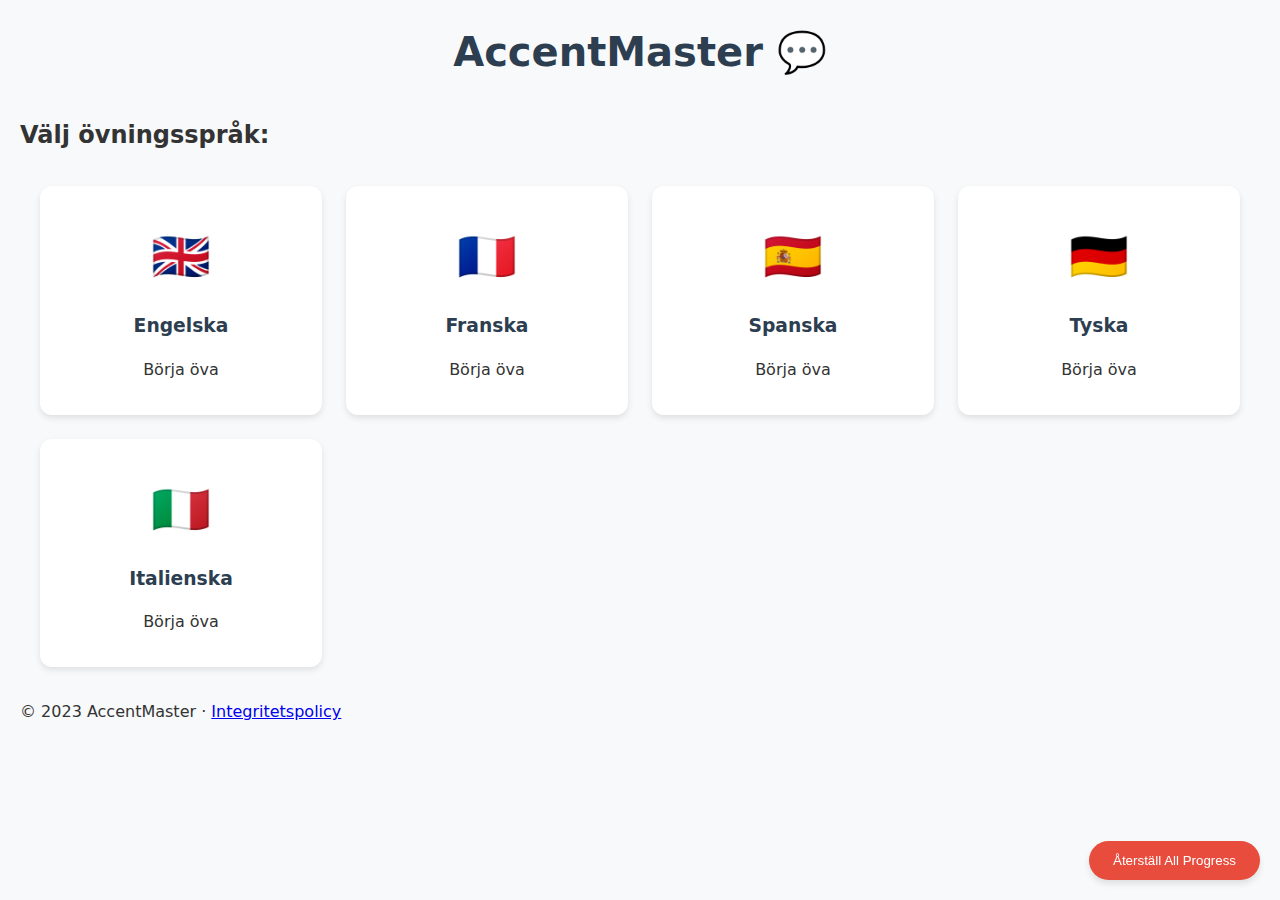
<file: index.html>
<!DOCTYPE html>
<html lang="sv">
<head>
    <meta charset="UTF-8">
    <meta name="viewport" content="width=device-width, initial-scale=1.0">
    <title>AccentMaster - Välj Språk</title>
    <link rel="stylesheet" href="./styles/main.css">
</head>
<body>
    <div id="loadingOverlay" class="loading-overlay" style="display: none;">
        <div class="loading-spinner"></div>
        <p>Laddar övning...</p>
    </div>
    
    <header class="language-header">
        <a href="index.html" class="logo-link">
            <h1>AccentMaster 💬</h1>
        </a>
        <button id="globalResetButton" class="reset-button">Återställ All Progress</button>
    </header>

    <main class="language-select">
        <h2>Välj övningsspråk:</h2>
        <div class="language-grid">
            <a href="./languages/english.html" class="language-card">
                <span class="flag">🇬🇧</span>
                <h3>Engelska</h3>
                <p>Börja öva</p>
            </a>
            <a href="./languages/french.html" class="language-card">
                <span class="flag">🇫🇷</span>
                <h3>Franska</h3>
                <p>Börja öva</p>
            </a>
            <a href="./languages/spanish.html" class="language-card">
                <span class="flag">🇪🇸</span>
                <h3>Spanska</h3>
                <p>Börja öva</p>
            </a>
            <a href="./languages/german.html" class="language-card">
                <span class="flag">🇩🇪</span>
                <h3>Tyska</h3>
                <p>Börja öva</p>
            </a>
            <a href="./languages/italian.html" class="language-card">
                <span class="flag">🇮🇹</span>
                <h3>Italienska</h3>
                <p>Börja öva</p>
            </a>
        </div>
    </main>
    <script src="scripts/global-reset.js"></script>
    <script>
        document.getElementById('globalResetButton').addEventListener('click', resetAllProgress);
    </script>
    <footer>
        <p>© 2023 AccentMaster · <a href="privacy.html">Integritetspolicy</a></p>
    </footer>
</body>
</html>
</file>
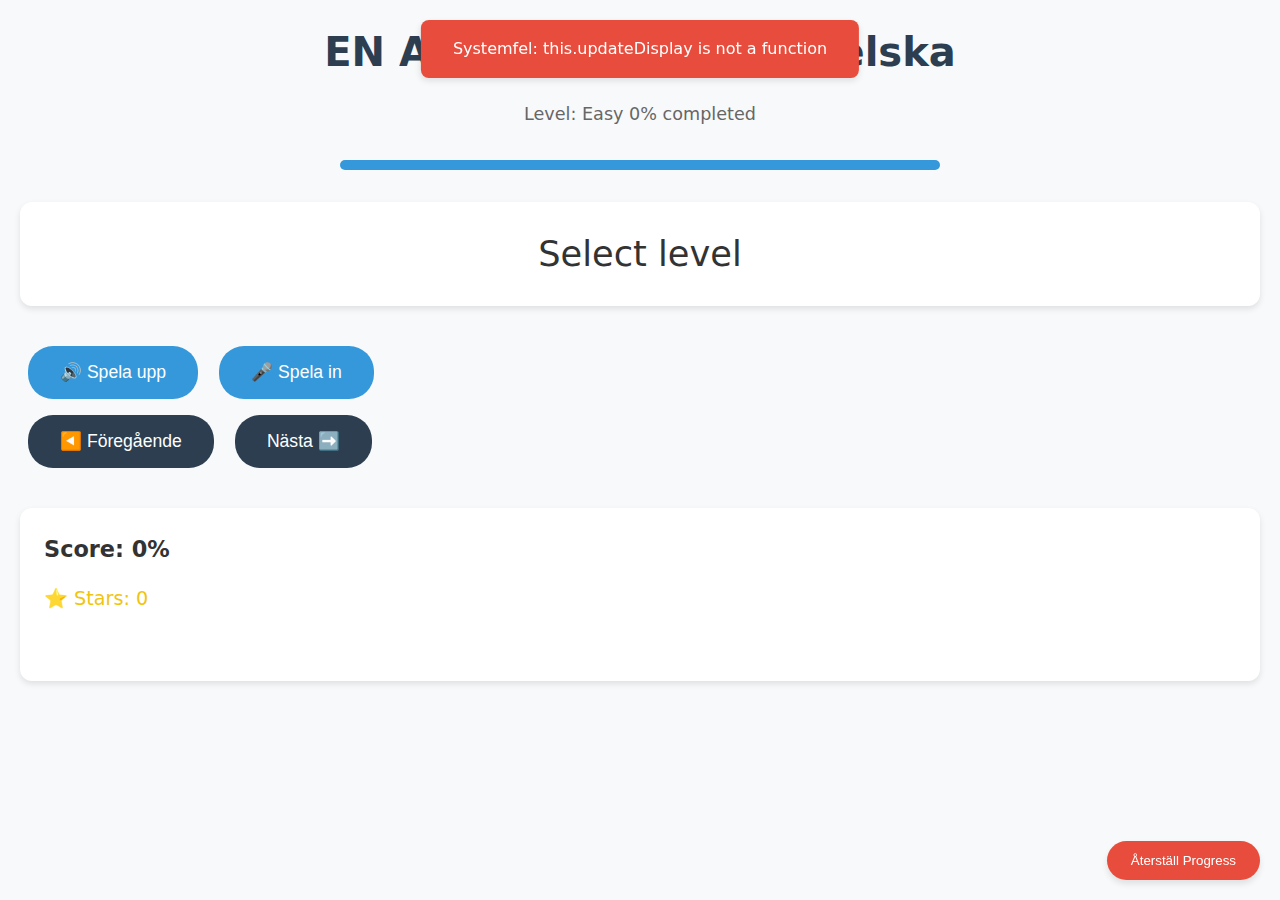
<file: languages/english.html>
<!DOCTYPE html>
<html lang="sv">
<head>
    <meta charset="UTF-8">
    <meta name="viewport" content="width=device-width, initial-scale=1.0">
    <title>AccentMaster - Engelska</title>
    <link rel="stylesheet" href="../styles/main.css">
</head>
<body data-lang="en">
    <div id="loadingOverlay" class="loading-overlay" style="display: none;">
        <div class="loading-spinner"></div>
        <p>Loading exercise...</p>
    </div>

    <header class="language-header">
        <a href="../index.html" class="logo-link">
            <h1>EN AccentMaster - Engelska</h1>
        </a>
        <button id="resetButton" class="reset-button">Återställ Progress</button>
        <div class="level-info">
            <span id="currentLevel">Level: Easy</span>
            <span id="progressPercentage">0% completed</span>
        </div>
    </header>

    <main class="practice-container">
        <!-- Progress bar -->
        <div class="progress-container">
            <div class="progress-bar" id="progressBar"></div>
        </div>

        <!-- Ordvisning -->
        <div class="word-card">
            <div id="currentWord" class="word-display">Select level</div>
            <div class="word-controls">
                <button id="playButton" class="control-button">🔊 Spela upp</button>
                <button id="recordButton" class="control-button">🎤 Spela in</button>
            </div>
        </div>

        <!-- Navigation -->
        <div class="navigation-controls">
            <button id="prevButton" class="nav-button">◀️ Föregående</button>
            <button id="nextButton" class="nav-button">Nästa ➡️</button>
        </div>

        <!-- Resultat -->
        <div id="resultContainer" class="result-container">
            <div id="scoreDisplay" class="score-display">Score: 0%</div>
            <div id="starsDisplay" class="stars-display">
                ⭐ Stars: <span id="starsCount">0</span>
            </div>
            <div id="feedback" class="feedback-message"></div>
        </div>
    </main>

    <script type="module" src="../scripts/language-practice.js"></script>
</body>
</html>
</file>
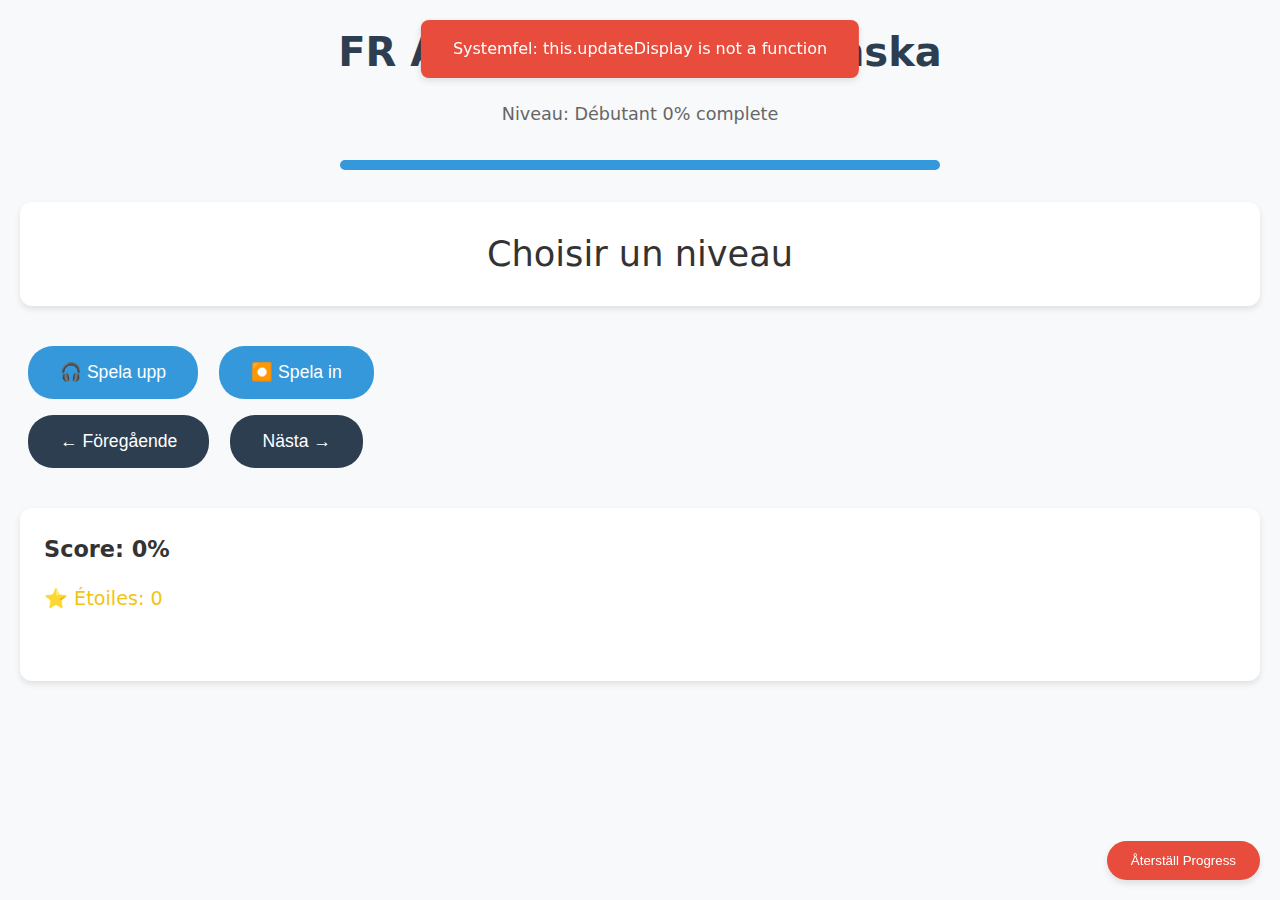
<file: languages/french.html>
<!DOCTYPE html>
<html lang="sv">
<head>
    <meta charset="UTF-8">
    <meta name="viewport" content="width=device-width, initial-scale=1.0">
    <title>AccentMaster - Franska</title>
    <link rel="stylesheet" href="../styles/main.css">
</head>
<body data-lang="fr">
    <div id="loadingOverlay" class="loading-overlay" style="display: none;">
        <div class="loading-spinner"></div>
        <p>Chargement de l'exercice...</p>
    </div>

    <header class="language-header">
        <a href="../index.html" class="logo-link">
            <h1>FR AccentMaster - Franska</h1>
        </a>
        <button id="resetButton" class="reset-button">Återställ Progress</button>
        <div class="level-info">
            <span id="currentLevel">Niveau: Débutant</span>
            <span id="progressPercentage">0% complete</span>
        </div>
    </header>

    <main class="practice-container">
        <div class="progress-container">
            <div class="progress-bar" id="progressBar"></div>
        </div>
        
        <div class="word-card">
            <div id="currentWord" class="word-display">Choisir un niveau</div>
            <div class="word-controls">
                <button id="playButton" class="control-button">🎧 Spela upp</button>
                <button id="recordButton" class="control-button">⏺️ Spela in</button>
            </div>
        </div>

        <div class="navigation-controls">
            <button id="prevButton" class="nav-button">← Föregående</button>
            <button id="nextButton" class="nav-button">Nästa →</button>
        </div>

        <div id="resultContainer" class="result-container">
            <div id="scoreDisplay" class="score-display">Score: 0%</div>
            <div id="starsDisplay" class="stars-display">
                ⭐ Étoiles: <span id="starsCount">0</span>
            </div>
            <div id="feedback" class="feedback-message"></div>
        </div>
    </main>

    <script type="module" src="../scripts/language-practice.js"></script>
</body>
</html>
</file>
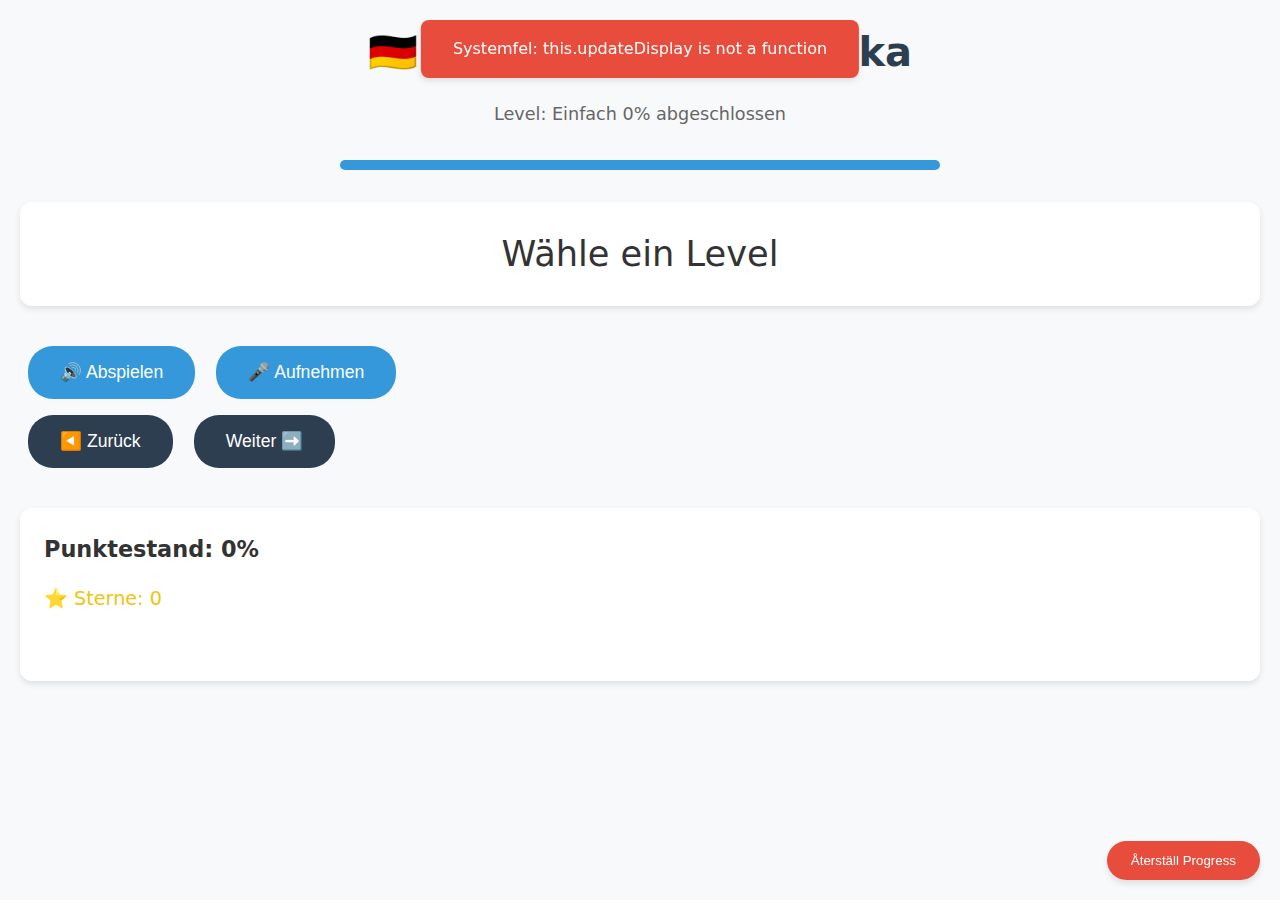
<file: languages/german.html>
<!DOCTYPE html>
<html lang="sv">
<head>
    <meta charset="UTF-8">
    <meta name="viewport" content="width=device-width, initial-scale=1.0">
    <title>AccentMaster - Tyska</title>
    <link rel="stylesheet" href="../styles/main.css">
</head>
<body data-lang="de">
    <div id="loadingOverlay" class="loading-overlay" style="display: none;">
        <div class="loading-spinner"></div>
        <p>Lade Übung...</p>
    </div>
    
    <header class="language-header">
        <a href="../index.html" class="logo-link">
            <h1>🇩🇪 AccentMaster - Tyska</h1>
        </a>
        <button id="resetButton" class="reset-button">Återställ Progress</button>
        <div class="level-info">
            <span id="currentLevel">Level: Einfach</span>
            <span id="progressPercentage">0% abgeschlossen</span>
        </div>
    </header>

    <main class="practice-container">
        <div class="progress-container">
            <div class="progress-bar" id="progressBar"></div>
        </div>
        
        <div class="word-card">
            <div id="currentWord" class="word-display">Wähle ein Level</div>
            <div class="word-controls">
                <button id="playButton" class="control-button">🔊 Abspielen</button>
                <button id="recordButton" class="control-button">🎤 Aufnehmen</button>
            </div>
        </div>

        <div class="navigation-controls">
            <button id="prevButton" class="nav-button">◀️ Zurück</button>
            <button id="nextButton" class="nav-button">Weiter ➡️</button>
        </div>

        <div id="resultContainer" class="result-container">
            <div id="scoreDisplay" class="score-display">Punktestand: 0%</div>
            <div id="starsDisplay" class="stars-display">
                ⭐ Sterne: <span id="starsCount">0</span>
            </div>
            <div id="feedback" class="feedback-message"></div>
        </div>
    </main>

    <script type="module" src="../scripts/language-practice.js"></script>
</body>
</html>
</file>
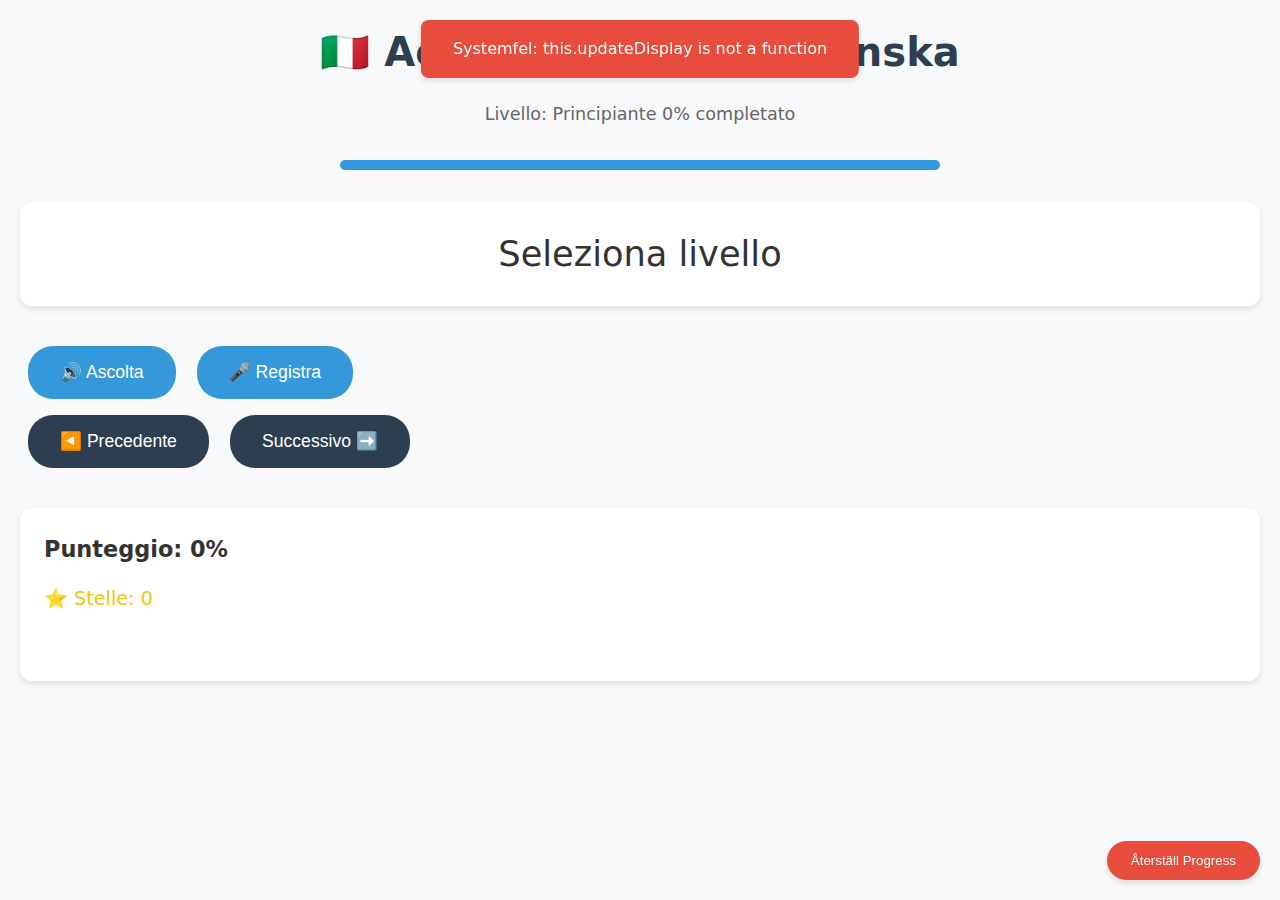
<file: languages/italian.html>
<!DOCTYPE html>
<html lang="sv">
<head>
    <meta charset="UTF-8">
    <meta name="viewport" content="width=device-width, initial-scale=1.0">
    <title>AccentMaster - Italienska</title>
    <link rel="stylesheet" href="../styles/main.css">
</head>
<body data-lang="it">
    <div id="loadingOverlay" class="loading-overlay" style="display: none;">
        <div class="loading-spinner"></div>
        <p>Caricamento esercizio...</p>
    </div>
    
    <header class="language-header">
        <a href="../index.html" class="logo-link">
            <h1>🇮🇹 AccentMaster - Italienska</h1>
        </a>
        <button id="resetButton" class="reset-button">Återställ Progress</button>
        <div class="level-info">
            <span id="currentLevel">Livello: Principiante</span>
            <span id="progressPercentage">0% completato</span>
        </div>
    </header>

    <main class="practice-container">
        <div class="progress-container">
            <div class="progress-bar" id="progressBar"></div>
        </div>
        
        <div class="word-card">
            <div id="currentWord" class="word-display">Seleziona livello</div>
            <div class="word-controls">
                <button id="playButton" class="control-button">🔊 Ascolta</button>
                <button id="recordButton" class="control-button">🎤 Registra</button>
            </div>
        </div>

        <div class="navigation-controls">
            <button id="prevButton" class="nav-button">◀️ Precedente</button>
            <button id="nextButton" class="nav-button">Successivo ➡️</button>
        </div>

        <div id="resultContainer" class="result-container">
            <div id="scoreDisplay" class="score-display">Punteggio: 0%</div>
            <div id="starsDisplay" class="stars-display">
                ⭐ Stelle: <span id="starsCount">0</span>
            </div>
            <div id="feedback" class="feedback-message"></div>
        </div>
    </main>

    <script type="module" src="../scripts/language-practice.js"></script>
</body>
</html>
</file>
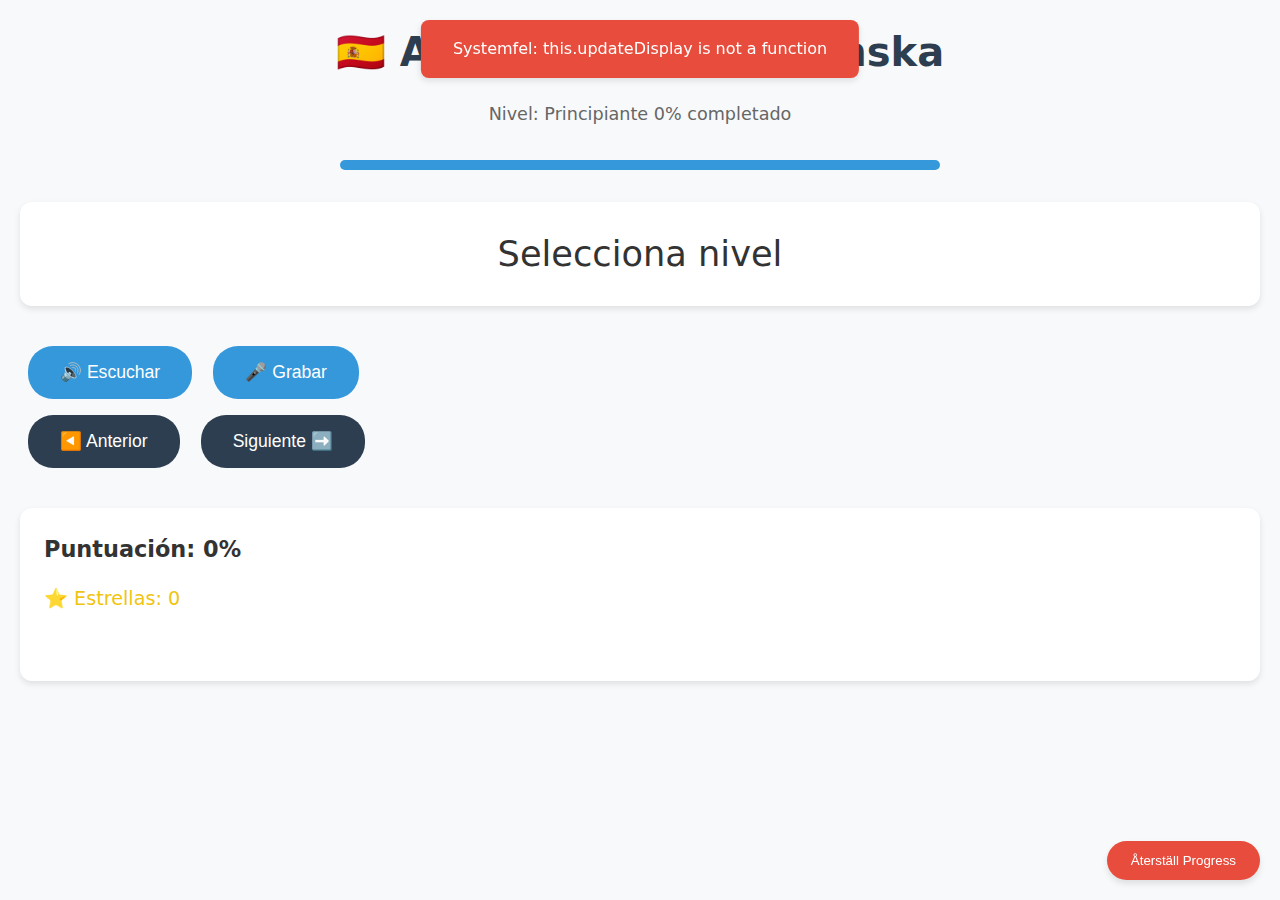
<file: languages/spanish.html>
<!DOCTYPE html>
<html lang="sv">
<head>
    <meta charset="UTF-8">
    <meta name="viewport" content="width=device-width, initial-scale=1.0">
    <title>AccentMaster - Spanska</title>
    <link rel="stylesheet" href="../styles/main.css">
</head>
<body data-lang="es">
    <div id="loadingOverlay" class="loading-overlay" style="display: none;">
        <div class="loading-spinner"></div>
        <p>Cargando ejercicio...</p>
    </div>
    
    <header class="language-header">
        <a href="../index.html" class="logo-link">
            <h1>🇪🇸 AccentMaster - Spanska</h1>
        </a>
        <button id="resetButton" class="reset-button">Återställ Progress</button>
        <div class="level-info">
            <span id="currentLevel">Nivel: Principiante</span>
            <span id="progressPercentage">0% completado</span>
        </div>
    </header>

    <main class="practice-container">
        <div class="progress-container">
            <div class="progress-bar" id="progressBar"></div>
        </div>
        
        <div class="word-card">
            <div id="currentWord" class="word-display">Selecciona nivel</div>
            <div class="word-controls">
                <button id="playButton" class="control-button">🔊 Escuchar</button>
                <button id="recordButton" class="control-button">🎤 Grabar</button>
            </div>
        </div>

        <div class="navigation-controls">
            <button id="prevButton" class="nav-button">◀️ Anterior</button>
            <button id="nextButton" class="nav-button">Siguiente ➡️</button>
        </div>

        <div id="resultContainer" class="result-container">
            <div id="scoreDisplay" class="score-display">Puntuación: 0%</div>
            <div id="starsDisplay" class="stars-display">
                ⭐ Estrellas: <span id="starsCount">0</span>
            </div>
            <div id="feedback" class="feedback-message"></div>
        </div>
    </main>

    <script type="module" src="../scripts/language-practice.js"></script>
</body>
</html>
</file>
<file: styles/main.css>
/* ===== Grundinställningar ===== */
:root {
    --primary-color: #2c3e50;
    --accent-color: #3498db;
    --success-color: #27ae60;
    --error-color: #e74c3c;
    --text-color: #333;
    --background-color: #f8f9fa;
    --card-bg: #ffffff;
    --shadow: 0 3px 6px rgba(0,0,0,0.1);
    --border-radius: 12px;
    --transition: all 0.3s ease;
}

* {
    margin: 0;
    padding: 0;
    box-sizing: border-box;
}

body {
    font-family: 'Segoe UI', system-ui, sans-serif;
    line-height: 1.6;
    color: var(--text-color);
    background-color: var(--background-color);
    padding: 20px;
    min-height: 100vh;
}

/* ===== Huvudstruktur ===== */
.language-header {
    text-align: center;
    margin-bottom: 2rem;
}

.logo-link {
    text-decoration: none;
    color: var(--primary-color);
    display: block;
    margin-bottom: 1rem;
}

.logo-link h1 {
    font-size: 2.5rem;
    margin-bottom: 0.5rem;
}

.level-info {
    font-size: 1.1rem;
    color: #666;
    margin-bottom: 1.5rem;
}

/* ===== Progressbar ===== */
.progress-container {
    width: 100%;
    max-width: 600px;
    height: 10px;
    background-color: #eee;
    border-radius: 5px;
    margin: 20px auto;
    overflow: hidden;
}

.progress-bar {
    height: 100%;
    background-color: var(--accent-color);
    transition: var(--transition);
}

/* ===== Ordvisning ===== */
.word-display {
    font-size: 2.2rem;
    margin: 2rem 0;
    padding: 1.5rem;
    background-color: var(--card-bg);
    border-radius: var(--border-radius);
    box-shadow: var(--shadow);
    text-align: center;
    transition: var(--transition);
}

.word-highlight {
    animation: highlight 0.5s ease;
}

@keyframes highlight {
    0% { transform: scale(1); }
    50% { transform: scale(1.05); }
    100% { transform: scale(1); }
}

/* ===== Knappar ===== */
.control-button,
.nav-button {
    border: none;
    padding: 1rem 2rem;
    border-radius: 25px;
    font-size: 1.1rem;
    cursor: pointer;
    transition: var(--transition);
    margin: 0.5rem;
    display: inline-flex;
    align-items: center;
    gap: 0.5rem;
}

.control-button {
    background-color: var(--accent-color);
    color: white;
}

.nav-button {
    background-color: var(--primary-color);
    color: white;
}

.control-button:hover,
.nav-button:hover {
    transform: translateY(-2px);
    box-shadow: var(--shadow);
}

.control-button:active,
.nav-button:active {
    transform: translateY(0);
}

/* ===== Resultatsektion ===== */
.result-container {
    margin-top: 2rem;
    padding: 1.5rem;
    background-color: var(--card-bg);
    border-radius: var(--border-radius);
    box-shadow: var(--shadow);
}

.score-display {
    font-size: 1.4rem;
    font-weight: 600;
    margin-bottom: 1rem;
}

.stars-display {
    font-size: 1.2rem;
    color: #f1c40f;
}

.feedback-message {
    font-size: 1.2rem;
    margin-top: 1rem;
    padding: 0.8rem;
    border-radius: 8px;
    text-align: center;
}

/* ===== Laddningsöverlagring ===== */
.loading-overlay {
    position: fixed;
    top: 0;
    left: 0;
    width: 100%;
    height: 100%;
    background-color: rgba(255, 255, 255, 0.9);
    display: flex;
    flex-direction: column;
    justify-content: center;
    align-items: center;
    z-index: 1000;
}

.loading-spinner {
    width: 50px;
    height: 50px;
    border: 4px solid #f3f3f3;
    border-top: 4px solid var(--accent-color);
    border-radius: 50%;
    animation: spin 1s linear infinite;
}

@keyframes spin {
    0% { transform: rotate(0deg); }
    100% { transform: rotate(360deg); }
}

/* ===== Felmeddelanden ===== */
.error-message {
    position: fixed;
    top: 20px;
    left: 50%;
    transform: translateX(-50%);
    background-color: var(--error-color);
    color: white;
    padding: 1rem 2rem;
    border-radius: 8px;
    z-index: 1001;
    box-shadow: var(--shadow);
}

/* ===== Responsiv design ===== */
@media (max-width: 768px) {
    .word-display {
        font-size: 1.8rem;
        padding: 1rem;
    }

    .control-button,
    .nav-button {
        padding: 0.8rem 1.5rem;
        font-size: 1rem;
    }

    .logo-link h1 {
        font-size: 2rem;
    }
}

@media (max-width: 480px) {
    body {
        padding: 10px;
    }

    .word-display {
        font-size: 1.5rem;
    }

    .result-container {
        padding: 1rem;
    }
}

/* ===== Språkvalsgrid ===== */
.language-grid {
    display: grid;
    grid-template-columns: repeat(auto-fit, minmax(250px, 1fr));
    gap: 1.5rem;
    max-width: 1200px;
    margin: 2rem auto;
}

.language-card {
    background-color: var(--card-bg);
    padding: 2rem;
    border-radius: var(--border-radius);
    text-align: center;
    text-decoration: none;
    color: var(--text-color);
    transition: var(--transition);
    box-shadow: var(--shadow);
}

.language-card:hover {
    transform: translateY(-5px);
    box-shadow: 0 5px 15px rgba(0,0,0,0.15);
}

.language-card h3 {
    margin: 1rem 0;
    color: var(--primary-color);
}

.flag {
    font-size: 3rem;
    margin-bottom: 1rem;
}
.reset-button {
    position: fixed;
    bottom: 20px;
    right: 20px;
    background: #e74c3c;
    color: white;
    padding: 12px 24px;
    border: none;
    border-radius: 25px;
    cursor: pointer;
    z-index: 1000;
    box-shadow: 0 4px 6px rgba(0,0,0,0.1);
    transition: all 0.3s ease;
}

.reset-button:hover {
    transform: translateY(-2px);
    background: #c0392b;
}
</file>
